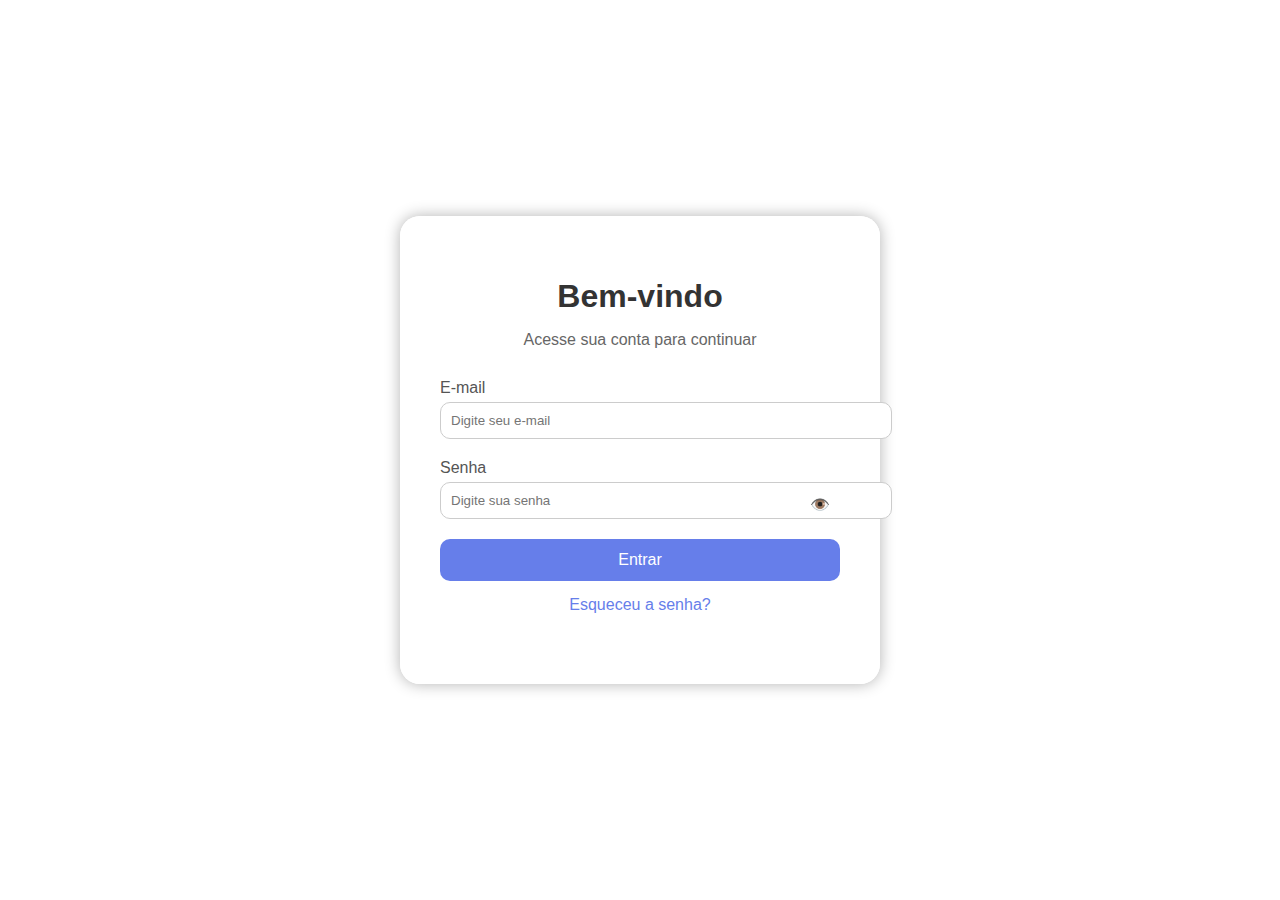
<file: index.html>
<!DOCTYPE html>
<html lang="pt-BR">
<head>
  <meta charset="UTF-8">
  <meta name="viewport" content="width=device-width, initial-scale=1.0">
  <title>Login</title>
  <link rel="stylesheet" href="style.css">
</head>
<body>
  <div class="container">
    <form class="login-form" id="loginForm">
      <h1>Bem-vindo</h1>
      <p>Acesse sua conta para continuar</p>
      <div class="input-group">
        <label for="email">E-mail</label>
        <input type="email" id="email" placeholder="Digite seu e-mail" required>
      </div>
      <div class="input-group">
        <label for="senha">Senha</label>
        <input type="password" id="senha" placeholder="Digite sua senha" required>
        <span id="togglePassword">👁️</span>
      </div>
      <button type="submit">Entrar</button>
      <p class="forgot"><a href="recuperar.html">Esqueceu a senha?</a></p>
      <p id="mensagem"></p>
    </form>
  </div>
  <script src="app.js"></script>
</body>
</html>
</file>
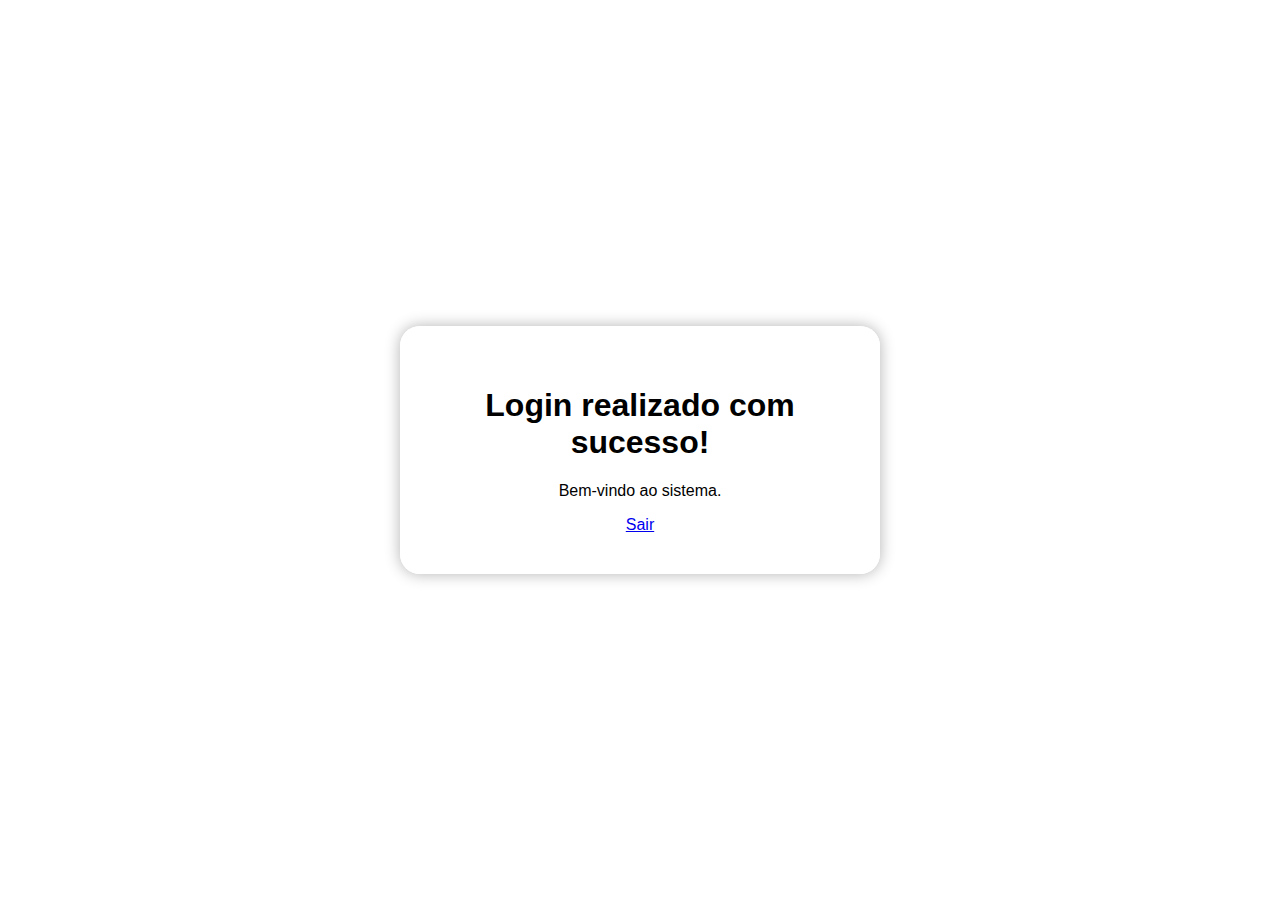
<file: bemvindo.html>
<!DOCTYPE html>
<html lang="pt-BR">
<head>
  <meta charset="UTF-8">
  <meta name="viewport" content="width=device-width, initial-scale=1.0">
  <title>Bem-vindo</title>
  <link rel="stylesheet" href="style.css">
</head>
<body>
  <div class="container">
    <h1>Login realizado com sucesso!</h1>
    <p>Bem-vindo ao sistema.</p>
    <a href="index.html">Sair</a>
  </div>
</body>
</html>
</file>
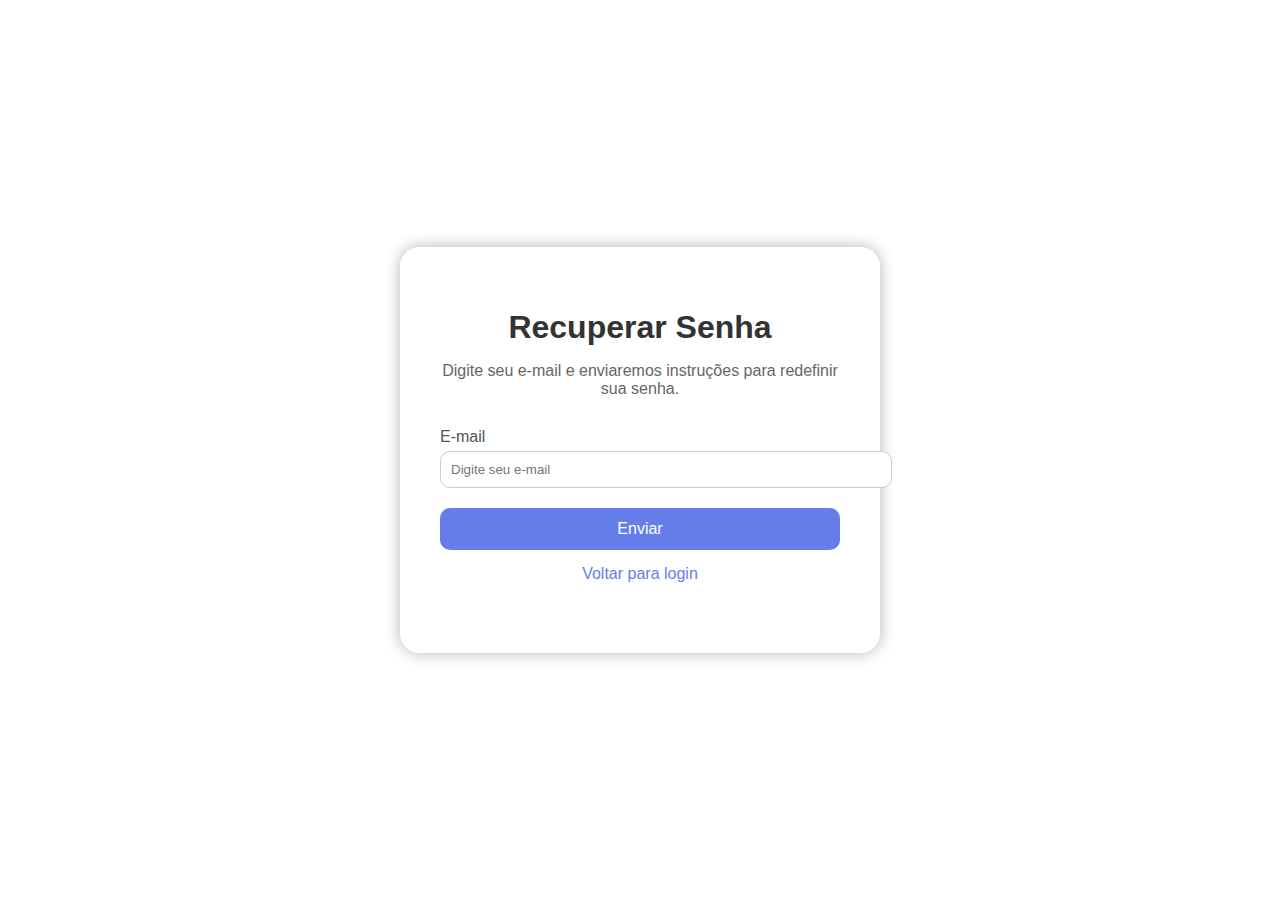
<file: recuperar.html>
<!DOCTYPE html>
<html lang="pt-BR">
<head>
  <meta charset="UTF-8">
  <meta name="viewport" content="width=device-width, initial-scale=1.0">
  <title>Recuperar Senha</title>
  <link rel="stylesheet" href="style.css">
</head>
<body>
  <div class="container">
    <form class="login-form">
      <h1>Recuperar Senha</h1>
      <p>Digite seu e-mail e enviaremos instruções para redefinir sua senha.</p>
      <div class="input-group">
        <label for="email-recuperar">E-mail</label>
        <input type="email" id="email-recuperar" placeholder="Digite seu e-mail" required>
      </div>
      <button type="submit">Enviar</button>
      <p class="forgot"><a href="index.html">Voltar para login</a></p>
    </form>
  </div>
</body>
</html>
</file>
<file: style.css>
body {
  margin: 0;
  padding: 0;
  font-family: 'Segoe UI', Tahoma, Geneva, Verdana, sans-serif;
  background: url('https://images.unsplash.com/photo-1508780709619-79562169bc64?auto=format&fit=crop&w=1470&q=80') no-repeat center center fixed;
  background-size: cover;
  display: flex;
  justify-content: center;
  align-items: center;
  height: 100vh;
}

.container {
  background-color: rgba(255, 255, 255, 0.95);
  padding: 40px;
  border-radius: 20px;
  box-shadow: 0 0 15px rgba(0, 0, 0, 0.3);
  width: 100%;
  max-width: 400px;
  text-align: center;
}

.login-form h1 {
  margin-bottom: 10px;
  color: #333;
}

.login-form p {
  color: #666;
  margin-bottom: 30px;
}

.input-group {
  margin-bottom: 20px;
  position: relative;
  text-align: left;
}

.input-group label {
  display: block;
  margin-bottom: 5px;
  color: #555;
}

.input-group input {
  width: 100%;
  padding: 10px 40px 10px 10px;
  border: 1px solid #ccc;
  border-radius: 10px;
}

#togglePassword {
  position: absolute;
  right: 10px;
  top: 36px;
  cursor: pointer;
}

button {
  width: 100%;
  padding: 12px;
  border: none;
  background-color: #667eea;
  color: white;
  border-radius: 10px;
  font-size: 16px;
  cursor: pointer;
  transition: background-color 0.3s;
}

button:hover {
  background-color: #5a67d8;
}

.forgot {
  text-align: center;
  margin-top: 15px;
}

.forgot a {
  color: #667eea;
  text-decoration: none;
}

.forgot a:hover {
  text-decoration: underline;
}
</file>
